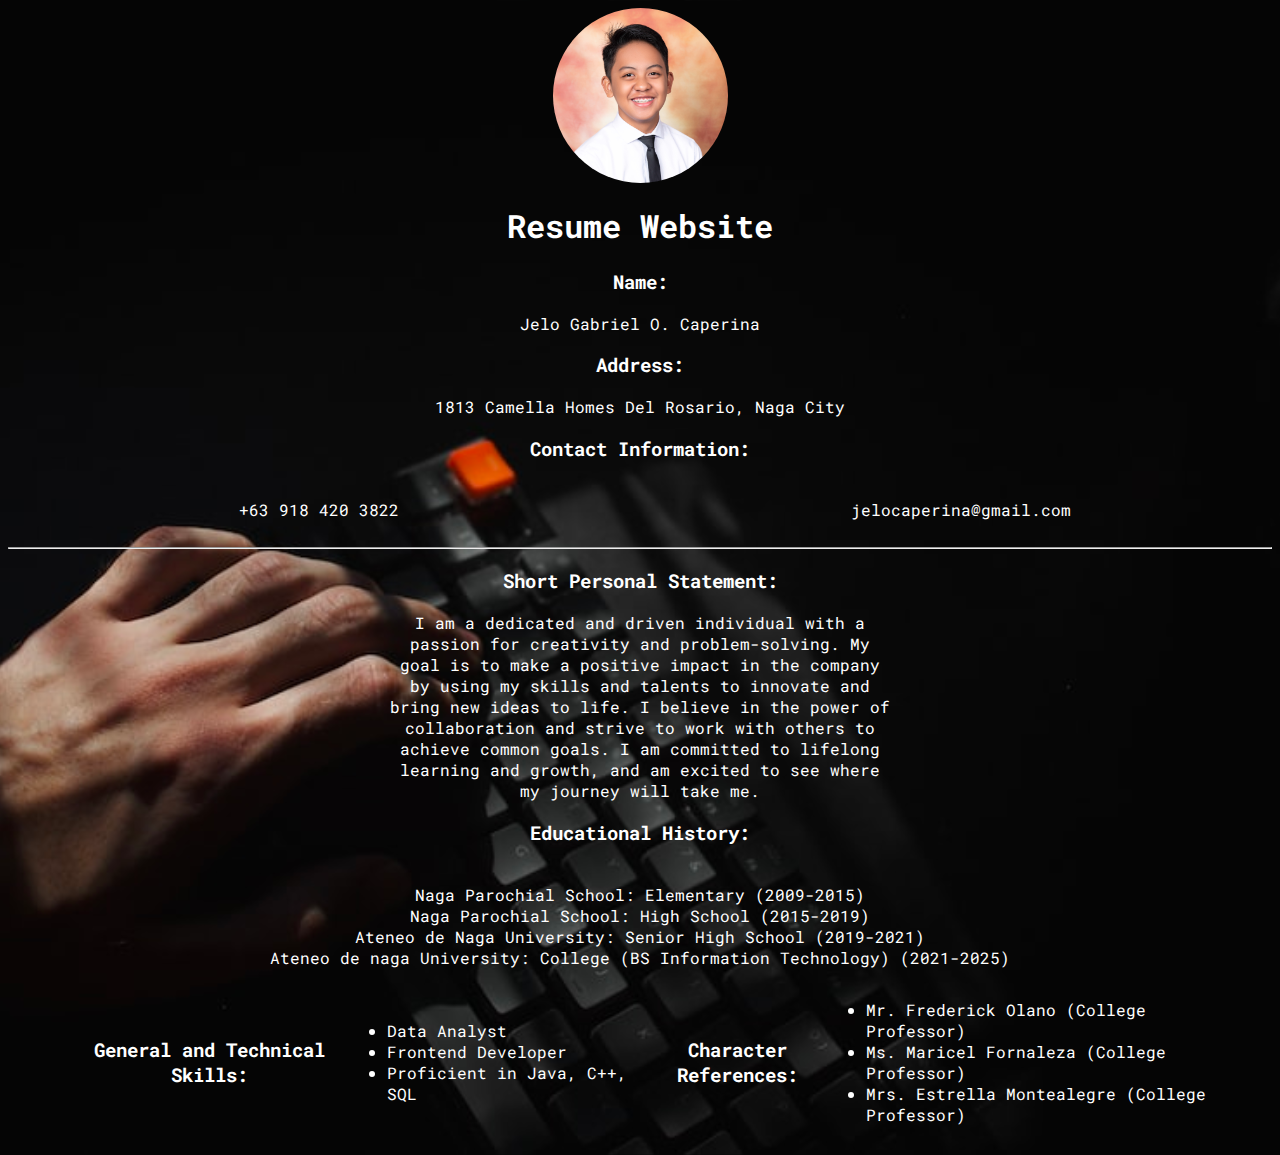
<file: index.html>
<!DOCTYPE html>
<html>
<head>
<title> RESUME PAPER</title>
<link rel="stylesheet" href="style.css"/>
</head>
<body>
<img src="picture.jpg" height=100px width=100px>

<h1>Resume Website</h1>

<div class="nameandaddress">
<h3>Name:</h3></div>
<div class="item"><p> Jelo Gabriel O. Caperina </p></div>
<h3>Address:</h3>
<div class="item"><p> 1813 Camella Homes Del Rosario, Naga City </p></div>
</div>

<h3> Contact Information: </h3>

<div class="contact">
<div class="items"><p> +63 918 420 3822 </p></div>
<div class="items"><p> jelocaperina@gmail.com</p></div>
</div>
<hr>

<div align="center" class="statement">
<h3> Short Personal Statement: </h3>
<p class="para">I am a dedicated and driven individual with a passion for creativity and problem-solving. My goal is to make a positive impact in the company by using my skills and talents to innovate and bring new ideas to life. I believe in the power of collaboration and strive to work with others to achieve common goals. I am committed to lifelong learning and growth, and am excited to see where my journey will take me.</p>
</div>

<div class= "history">
<h3> Educational History: </h3>
<ul class="myul">
	<li> Naga Parochial School: Elementary (2009-2015) </li>
	<li> Naga Parochial School: High School (2015-2019)</li>
	<li> Ateneo de Naga University: Senior High School (2019-2021)</li>
	<li> Ateneo de naga University: College (BS Information Technology) (2021-2025)</li>
</ul>
</div>

<div class="skillsandreference">
<div class="items">
<h3>General and Technical Skills: </h3>	
<ul>
	<li>Data Analyst</li>
	<li>Frontend Developer</li>
	<li>Proficient in Java, C++, SQL</li> 
</ul>
</div>
<div class="items">
<h3>Character References: </h3>
<ul>
	<li>Mr. Frederick Olano (College Professor)</li>
	<li>Ms. Maricel Fornaleza (College Professor)</li>
	<li>Mrs. Estrella Montealegre (College Professor)</li>
</ul>
</div>
</div>	
</body>
</html>
</file>
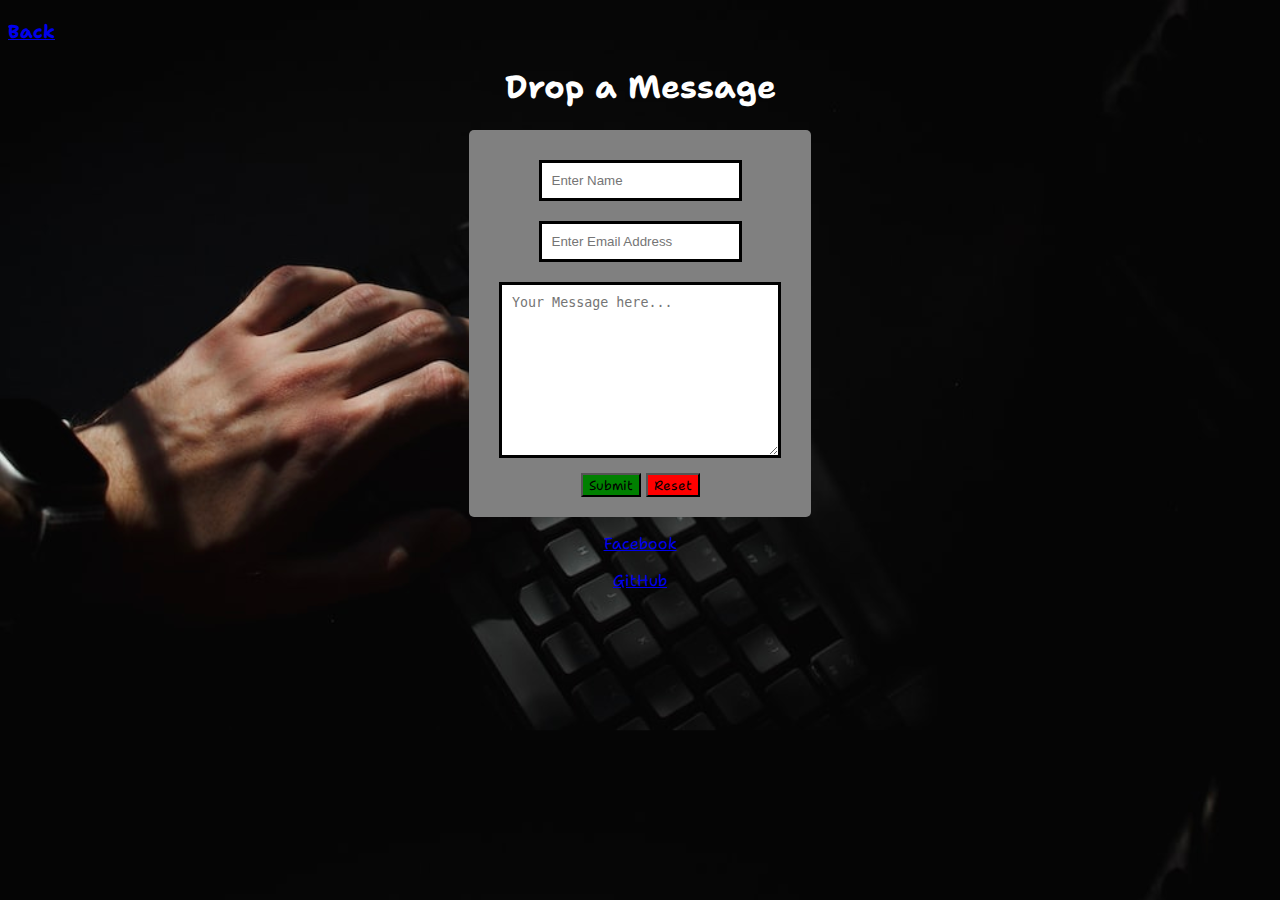
<file: index2.html>
<!DOCTYPE html>
<html>
<head>
<title>Contact Details</title>
<link rel="stylesheet" href="style2.css"/>
</head>
<body>
<h3><a href="Jelo.html"> Back </a></h3>
<h1> Drop a Message </h1>
<form>
<input type="name" placeholder="Enter Name" name="name">
<br>
<input type="email" placeholder="Enter Email Address" name="email">
<br>
<textarea name="message" cols="30" rows="10" placeholder="Your Message here..."></textarea>
<br>
<input type="Submit" value="Submit">
<input type="reset">
<br>
</form>
<p><a href="https://www.facebook.com/JeloGbrl">Facebook</a></p>
<p><a href="https://github.com/JeloGab">GitHub</a></p>
</body>
</html>
</file>
<file: style.css>
@import url('https://fonts.googleapis.com/css2?family=Roboto+Mono:wght@100&display=swap');
img{
		width:175px;
		height:175px;
		border-radius:50%;
		display: block;
      	margin: 0 auto;
	}
	body{
		background:url("background.jpg");
		background-size:cover;
		background-position:center;
		font-family: 'Roboto Mono', monospace;
	}
	.nameandaddress{
		text-align: center;
	}
	
	.contact {
		color:white;
 		display: grid;
        grid-template-columns: 1fr 1fr;
        grid-auto-rows: 60px;
        grid-gap: 20px;
	}
	.statement{
		color:white;
	}
	.history{
		color:white;
		text-align: center;
	}
	ul.myul{
		display: inline;
        justify-content: center;
	}
	h1{
		text-align: center;
		color:white;
	}
	.item{
		text-align: center;
		color: white;
	}
	h3{
		text-align: center;
		color: white;
	}
	.items{
		display: flex;
        align-items: center;
        justify-content: center;
	}
	.skillsandreference{
		color:white;
 		display: grid;
        grid-template-columns: 1fr 1fr;
        grid-auto-rows: 60px;
        grid-gap: 20px;
        margin:5%;
	}
	.para{
		margin-left: 30%;
		margin-right: 30%;
	}
</file>
<file: style2.css>
@import url('https://fonts.googleapis.com/css2?family=Shantell+Sans:wght@300&display=swap');
	form{
		text-align: center;
		background-color: gray;
		padding:20px;
		margin:auto;
		width:fit-content;
		border-radius: 5px;
	}
	h1{
		text-align: center;
	}
	p{
		text-align: center;
	}
	body{
		background:url("background.jpg");
		background-size:cover;
		background-position:center;
		font-family: 'Shantell Sans', cursive;
	}
	input[type="name"]{
		margin:10px;
		padding:10px;
		border-style:solid;
		border-width: 3px;
		border-color: black;
	}
	input[type="email"]{
		margin:10px;
		padding:10px;
		border-style:solid;
		border-width: 3px;
		border-color: black;
	}
	textarea{
		margin:10px;
		padding:10px;
		border-style:solid;
		border-width: 3px;
		border-color: black;
	}
	input[type="Submit"]{
		background-color: green;
		border-width: 2px;
		font-family: 'Shantell Sans', cursive;
	}
	input[type="Reset"]{
		background-color: red;
		font-family: 'Shantell Sans', cursive;
	}
	h1{
		color:white;
</file>
